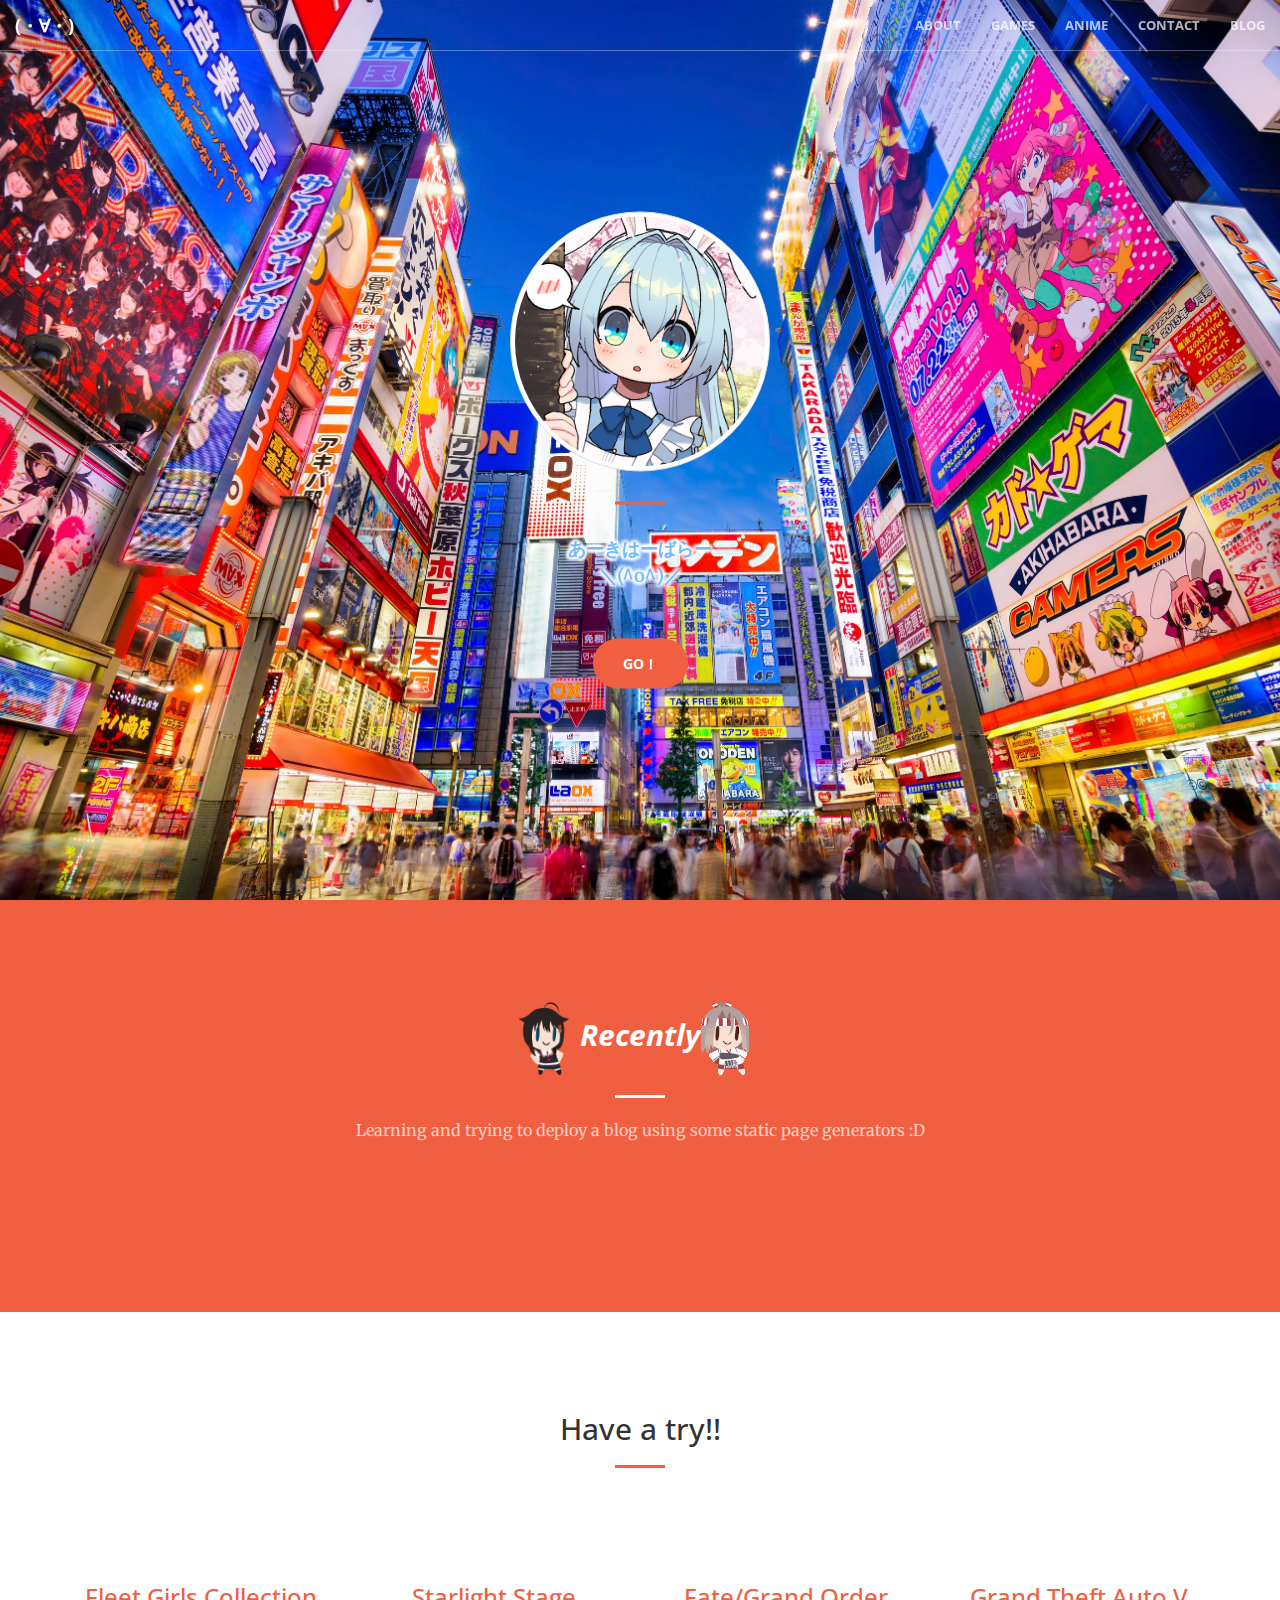
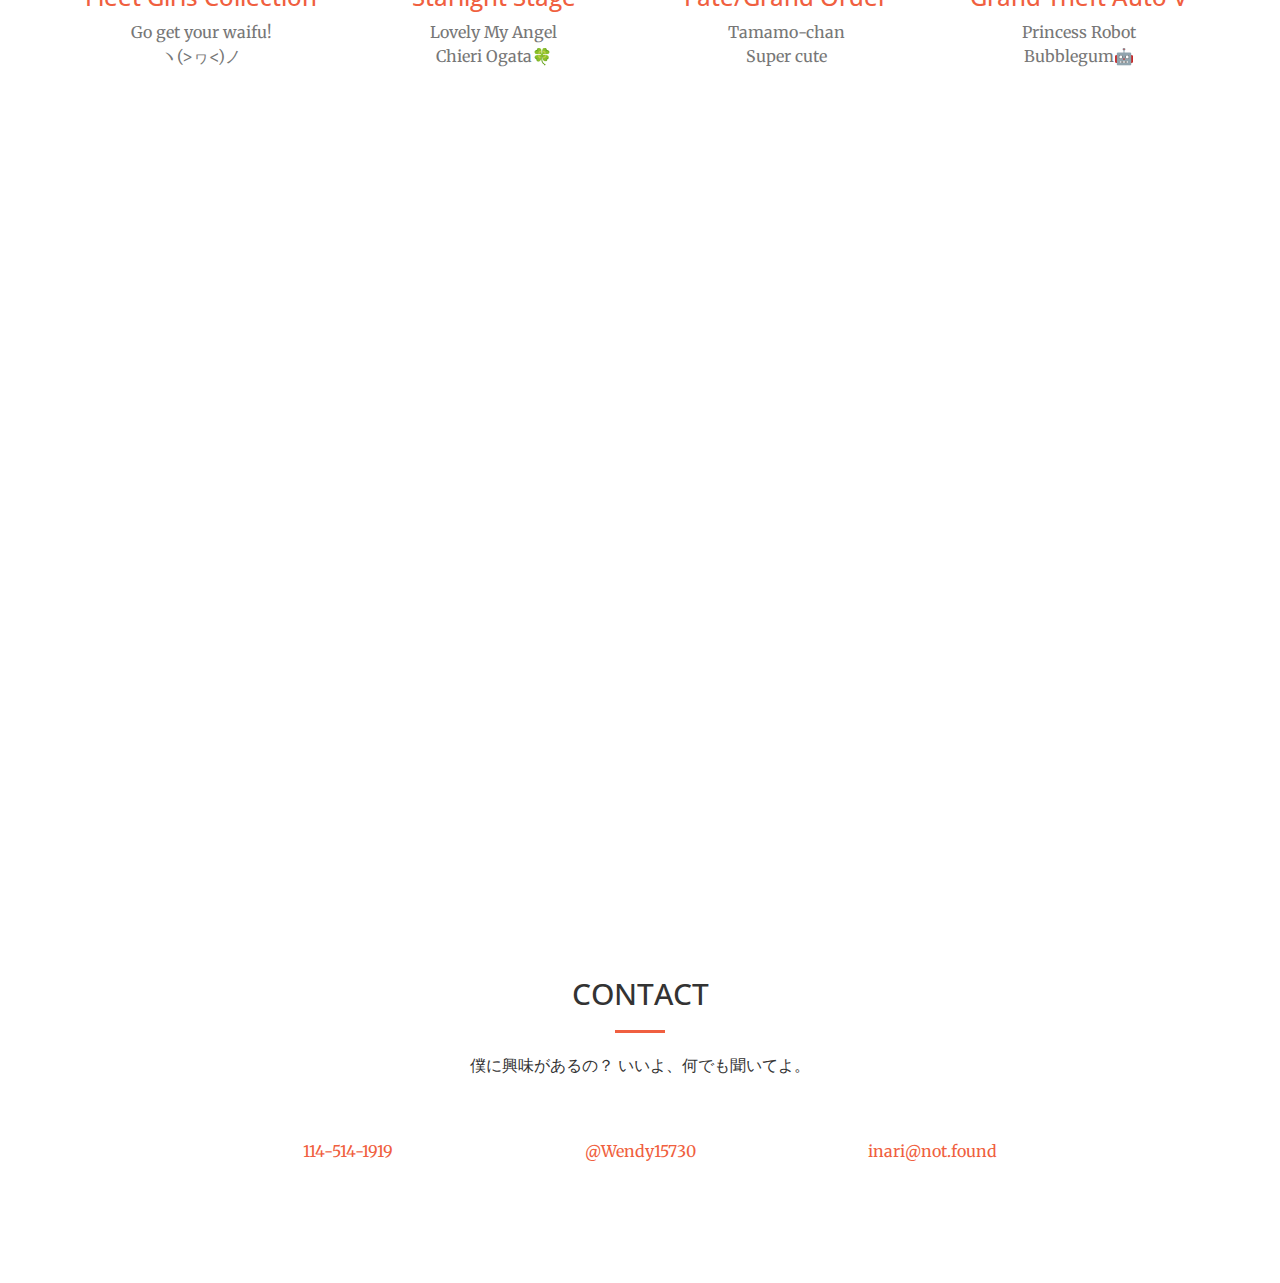
<file: index.html>
<!DOCTYPE html>
<html lang="ja">

<head>

    <meta charset="utf-8">
    <meta http-equiv="X-UA-Compatible" content="IE=edge">
    <meta name="viewport" content="width=device-width, initial-scale=1">
    <meta name="description" content="">
    <meta name="author" content="">

    <title>ハロー!!</title>

    <!-- Bootstrap Core CSS -->
    <link href="https://maxcdn.bootstrapcdn.com/bootstrap/3.3.6/css/bootstrap.min.css" rel="stylesheet" id="themesid">

    <!-- Custom Fonts -->
    <link
        href='https://fonts.googleapis.com/css?family=Open+Sans:300italic,400italic,600italic,700italic,800italic,400,300,600,700,800'
        rel='stylesheet' type='text/css'>
    <link
        href='https://fonts.googleapis.com/css?family=Merriweather:400,300,300italic,400italic,700,700italic,900,900italic'
        rel='stylesheet' type='text/css'>
    <link rel="stylesheet" href="font-awesome/css/font-awesome.min.css" type="text/css">

    <!-- Plugin CSS -->
    <link rel="stylesheet" href="css/animate.min.css" type="text/css">

    <!-- Custom CSS -->
    <link rel="stylesheet" href="css/jquery.fancybox.min.css" type="text/css">
    <link rel="stylesheet" href="css/creative.css" type="text/css">

    <link rel="shortcut icon" href="img/usa.ico">

    <!-- HTML5 Shim and Respond.js IE8 support of HTML5 elements and media queries -->
    <!-- WARNING: Respond.js doesn't work if you view the page via file:// -->
    <!--[if lt IE 9]>
    <script src="https://oss.maxcdn.com/libs/html5shiv/3.7.0/html5shiv.js"></script>
    <script src="https://oss.maxcdn.com/libs/respond.js/1.4.2/respond.min.js"></script>
    <![endif]-->

</head>

<body id="page-top">

    <nav id="mainNav" class="navbar navbar-default navbar-fixed-top">
        <div class="container-fluid">
            <!-- Brand and toggle get grouped for better mobile display -->
            <div class="navbar-header">
                <button type="button" class="navbar-toggle collapsed" data-toggle="collapse"
                    data-target="#bs-example-navbar-collapse-1">
                    <span class="sr-only">Toggle navigation</span>
                    <span class="icon-bar"></span>
                    <span class="icon-bar"></span>
                    <span class="icon-bar"></span>
                </button>
                <a class="navbar-brand page-scroll" href="#page-top">(・∀・)</a>
            </div>

            <!-- Collect the nav links, forms, and other content for toggling -->
            <div class="collapse navbar-collapse" id="bs-example-navbar-collapse-1">
                <ul class="nav navbar-nav navbar-right">
                    <li>
                        <a class="page-scroll" href="#about">About</a>
                    </li>
                    <li>
                        <a class="page-scroll" href="#services">Games</a>
                    </li>
                    <li>
                        <a class="page-scroll" href="#portfolio">Anime</a>
                    </li>
                    <li>
                        <a class="page-scroll" href="#contact">Contact</a>
                    </li>
                    <li>
                        <a class="page-scroll" href="./img/data/pre.html">Blog</a>
                    </li>
                </ul>
            </div>
            <!-- /.navbar-collapse -->
        </div>
        <!-- /.container-fluid -->
    </nav>

    <header>
        <div class="header-content">
            <div class="header-content-inner">
                <a href="https://twpf.jp/Wendy15730" id="poi2" class="animated fadeIn"><img src="img/i.png" width="260"
                        height="260" class="img-circle img-responsive img-thumbnail"></a>
                <hr id="poi2" class="animated fadeIn">
                <p class="animated zoomInUp">あーきはーばらー<br>＼(^o^)／</p>
                <a href="#about" id="poi" class="animated fadeInUp btn btn-primary btn-xl page-scroll">Go！</a>
            </div>
        </div>
    </header>

    <section class="bg-primary" id="about">
        <div class="container">
            <div class="row">
                <div class="col-lg-8 col-lg-offset-2 text-center">
                    <h2 class="section-heading"><img id="sg" src="img/shigu.gif" width="61px"
                            height="75px" /><strong><i>Recently</i></strong><img id="zui" src="img/zuihou.gif" /></h2>
                    <hr class="light">
                    <p class="text-faded">Learning and trying to deploy a blog using some static page generators <a
                            href="http://hnakai0909.github.io/works/suumo/index.html" class="text-faded">:D</a></p>
                    <a href="https://www.oreimo-anime.com/" class="btn btn-default btn-xl wow tada">Watch this!!</a>
                </div>
            </div>
        </div>
    </section>

    <section id="services">
        <div class="container">
            <div class="row">
                <div class="col-lg-12 text-center">
                    <h2 class="section-heading">Have a try!!</h2>
                    <hr class="primary">
                </div>
            </div>
        </div>
        <div class="container">
            <div class="row">
                <div class="col-lg-3 col-md-6 text-center">
                    <div class="service-box">
                        <i class="fa fa-4x fa-anchor wow bounceIn text-primary"></i>
                        <a href="http://www.dmm.com/netgame/feature/kancolle.html" data-toggle="tooltip"
                            title="<img src='./img/portfolio/7.jpg' />">
                            <h3>Fleet Girls Collection</h3>
                        </a>
                        <p class="text-muted">Go get your waifu!</p>
                        <p class="text-muted"> ヽ(>ヮ<)ノ </p>
                    </div>
                </div>
                <div class="col-lg-3 col-md-6 text-center">
                    <div class="service-box">
                        <i class="fa fa-4x fa-heart wow bounceIn text-primary" data-wow-delay=".1s"></i>
                        <a href="https://cinderella.idolmaster.jp/sl-stage/" data-toggle="tooltip"
                            title="<img src='./img/portfolio/9.jpg' />">
                            <h3>Starlight Stage</h3>
                        </a>
                        <p class="text-muted">Lovely My Angel</p>
                        <p class="text-muted">Chieri Ogata🍀</p><a href="img/data/log.html" class="text-faded">w</a>
                    </div>
                </div>
                <div class="col-lg-3 col-md-6 text-center">
                    <div class="service-box">
                        <i class="fa fa-4x fa-gears wow bounceIn text-primary" data-wow-delay=".2s"></i>
                        <a href="https://www.fate-go.jp/" data-toggle="tooltip"
                            title="<img src='./img/portfolio/8.jpg' />">
                            <h3>Fate/Grand Order</h3>
                        </a>
                        <p class="text-muted">Tamamo-chan</p>
                        <p class="text-muted">Super cute</p>
                    </div>
                </div>
                <div class="col-lg-3 col-md-6 text-center">
                    <div class="service-box">
                        <i class="fa fa-4x fa-star wow bounceIn text-primary" data-wow-delay=".3s"></i>
                        <a href="https://www.rockstargames.com/V/jp" data-toggle="tooltip"
                            title="<img src='./img/portfolio/10.jpg' />">
                            <h3>Grand Theft Auto V</h3>
                        </a>
                        <p class="text-muted">Princess Robot</p>
                        <p class="text-muted">Bubblegum🤖</p>
                    </div>
                </div>
            </div>
        </div>
    </section>

    <section class="no-padding" id="portfolio">
        <div class="container-fluid">
            <div class="row no-gutter">
                <div class="col-lg-4 col-sm-6 wow fadeInUp" data-wow-delay="0.6s">
                    <a href="https://gochiusa.com/bloom/" class="portfolio-box">
                        <img src="img/portfolio/1.jpg" class="img-responsive" alt="">
                        <div class="portfolio-box-caption">
                            <div class="portfolio-box-caption-content">
                                <div class="project-category text-faded">
                                    I
                                </div>
                                <div class="project-name">
                                    ご注文はうさぎですか？
                                </div>
                            </div>
                        </div>
                    </a>
                </div>
                <div class="col-lg-4 col-sm-6 wow fadeInUp" data-wow-delay="0.6s">
                    <a href="http://www.henneko.jp/" class="portfolio-box">
                        <img src="img/portfolio/2.jpg" class="img-responsive" alt="">
                        <div class="portfolio-box-caption">
                            <div class="portfolio-box-caption-content">
                                <div class="project-category text-faded">
                                    II
                                </div>
                                <div class="project-name">
                                    変態王子と笑わない猫。
                                </div>
                            </div>
                        </div>
                    </a>
                </div>
                <div class="col-lg-4 col-sm-6 wow fadeInUp" data-wow-delay="0.6s">
                    <a href="https://www.tbs.co.jp/clannad/clannad1/" class="portfolio-box">
                        <img src="img/portfolio/3.jpg" class="img-responsive" alt="">
                        <div class="portfolio-box-caption">
                            <div class="portfolio-box-caption-content">
                                <div class="project-category text-faded">
                                    III
                                </div>
                                <div class="project-name">
                                    CLANNAD
                                </div>
                            </div>
                        </div>
                    </a>
                </div>
                <div class="col-lg-4 col-sm-6 wow fadeInUp" data-wow-delay="0.6s">
                    <a href="http://www.anime-chu-2.com/tv/" class="portfolio-box">
                        <img src="img/portfolio/4.jpg" class="img-responsive" alt="">
                        <div class="portfolio-box-caption">
                            <div class="portfolio-box-caption-content">
                                <div class="project-category text-faded">
                                    IV
                                </div>
                                <div class="project-name">
                                    中二病でも恋がしたい！
                                </div>
                            </div>
                        </div>
                    </a>
                </div>
                <div class="col-lg-4 col-sm-6 wow fadeInUp" data-wow-delay="0.6s">
                    <a href="https://www.tbs.co.jp/anime/k-on/" class="portfolio-box">
                        <img src="img/portfolio/5.jpg" class="img-responsive" alt="">
                        <div class="portfolio-box-caption">
                            <div class="portfolio-box-caption-content">
                                <div class="project-category text-faded">
                                    V
                                </div>
                                <div class="project-name">
                                    けいおん！
                                </div>
                            </div>
                        </div>
                    </a>
                </div>
                <div class="col-lg-4 col-sm-6 wow fadeInUp" data-wow-delay="0.6s">
                    <a href="https://yuruyuri.com/10th/" class="portfolio-box">
                        <img src="img/portfolio/6.jpg" class="img-responsive" alt="">
                        <div class="portfolio-box-caption">
                            <div class="portfolio-box-caption-content">
                                <div class="project-category text-faded">
                                    VI
                                </div>
                                <div class="project-name">
                                    ゆるゆり
                                </div>
                            </div>
                        </div>
                    </a>
                </div>
            </div>
        </div>
    </section>

    <aside class="bg-dark wow fadeInUp" data-wow-delay="0.6s">
        <div class="container text-center wow pulse" data-wow-delay="1s">
            <div class="call-to-action">
                <h2>↑　Must Watch Anime　↑</h2>
                <a href="http://tamakomarket.com/" class="btn btn-default btn-xl wow tada"
                    data-wow-delay="1.6s">鋭意建造中</a>
            </div>
        </div>
    </aside>

    <section id="contact">
        <div class="container">
            <div class="row">
                <div class="col-lg-8 col-lg-offset-2 text-center">
                    <h2 class="section-heading">CONTACT</h2>
                    <hr class="primary">
                    <p>僕に興味があるの？ いいよ、何でも聞いてよ。</p>
                </div>
                <div class="col-lg-4 col-lg-offset-1 text-center">
                    <i class="fa fa-phone fa-3x wow bounceIn"></i>
                    <p><a data-fancybox data-type="iframe"
                            data-src="https://www.google.com/maps/embed?pb=!1m18!1m12!1m3!1d3241.4815157148587!2d139.6673907144865!3d35.665143930198084!2m3!1f0!2f0!3f0!3m2!1i1024!2i768!4f13.1!3m3!1m2!1s0x6018f36af4a59499%3A0xc68137d0609cafa3!2z5qCq5byP5Lya56S-44Kz44O844OI44Kz44O844Od44Os44O844K344On44Oz!5e0!3m2!1sja!2sjp!4v1595555435182!5m2!1sja!2sjp"
                            href="javascript:;">
                            114-514-1919
                        </a></p>
                </div>
                <div class="col-lg-2 text-center">
                    <i class="fa fa-twitter fa-3x wow bounceIn" data-wow-delay=".1s"></i>
                    <p><a href="https://twitter.com/Wendy15730">@Wendy15730</a></p>
                </div>
                <div class="col-lg-4 text-center">
                    <i class="fa fa-envelope fa-3x wow bounceIn" data-wow-delay=".1s"></i>
                    <p><a href="mailto:nkti@dksg.com">inari@not.found</a></p>
                </div>
            </div>
        </div>
    </section>

    <!-- jQuery -->
    <script src="js/jquery.js"></script>

    <!-- Bootstrap Core JavaScript -->
    <script src="js/bootstrap.min.js"></script>

    <!-- Plugin JavaScript -->
    <script src="js/jquery.fancybox.min.js"></script>
    <script src="js/jquery.easing.min.js"></script>
    <script src="js/jquery.fittext.js"></script>
    <script src="js/wow.min.js"></script>

    <!-- Custom Theme JavaScript -->
    <script src="js/creative.js"></script>

    <script>/** JS：Area */
    </script>
    <style>
        /** CSS：Area */
    </style>
</body>

</html>
</file>
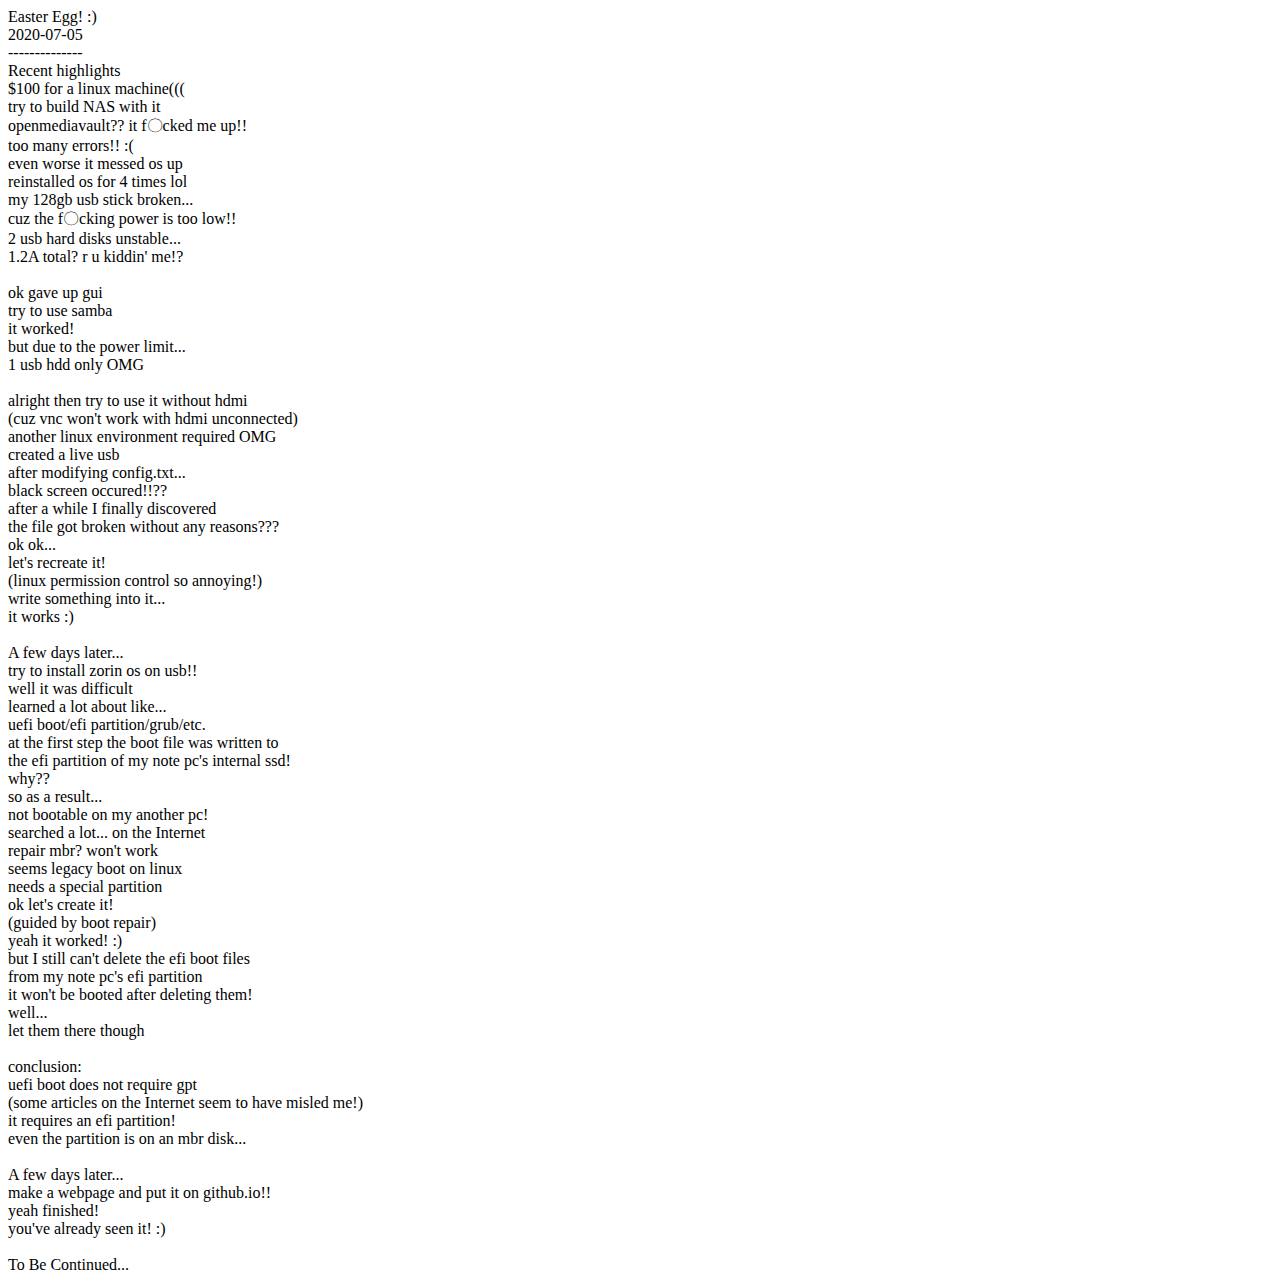
<file: img/log.html>
<!DOCTYPE html>
<html lang="ja">

<head>
  <meta charset='utf-8'>
  <title>タイトル</title>
</head>
<body>
  Easter Egg! :) <br>
  2020-07-05 <br>
  -------------- <br>
  Recent highlights <br>
  $100 for a linux machine((( <br>
  try to build NAS with it <br>
  openmediavault?? it f〇cked me up!! <br>
  too many errors!! :( <br>
  even worse it messed os up <br>
  reinstalled os for 4 times lol <br>
  my 128gb usb stick broken... <br>
  cuz the f〇cking power is too low!! <br>
  2 usb hard disks unstable... <br>
  1.2A total? r u kiddin' me!? <br>
  <br>
  ok gave up gui <br>
  try to use samba <br>
  it worked! <br>
  but due to the power limit... <br>
  1 usb hdd only OMG <br>
  <br>
  alright then try to use it without hdmi <br>
  (cuz vnc won't work with hdmi unconnected) <br>
  another linux environment required OMG <br>
  created a live usb <br>
  after modifying config.txt... <br>
  black screen occured!!?? <br>
  after a while I finally discovered <br>
  the file got broken without any reasons??? <br>
  ok ok... <br>
  let's recreate it! <br>
  (linux permission control so annoying!) <br>
  write something into it... <br>
  it works :) <br>
  <br>
  A few days later... <br>
  try to install zorin os on usb!! <br>
  well it was difficult <br>
  learned a lot about like... <br>
  uefi boot/efi partition/grub/etc. <br>
  at the first step the boot file was written to <br>
  the efi partition of my note pc's internal ssd! <br>
  why?? <br>
  so as a result... <br>
  not bootable on my another pc! <br>
  searched a lot... on the Internet <br>
  repair mbr? won't work <br>
  seems legacy boot on linux <br>
  needs a special partition <br>
  ok let's create it! <br>
  (guided by boot repair) <br>
  yeah it worked! :) <br>
  but I still can't delete the efi boot files <br>
  from my note pc's efi partition <br>
  it won't be booted after deleting them! <br>
  well... <br>
  let them there though <br>
  <br>
  conclusion: <br>
  uefi boot does not require gpt <br>
  (some articles on the Internet seem to have misled me!) <br>
  it requires an efi partition! <br>
  even the partition is on an mbr disk... <br>
  <br>
  A few days later... <br>
  make a webpage and put it on github.io!! <br>
  yeah finished! <br>
  you've already seen it! :) <br>
  <br>
  To Be Continued... <br>
</body>
</file>
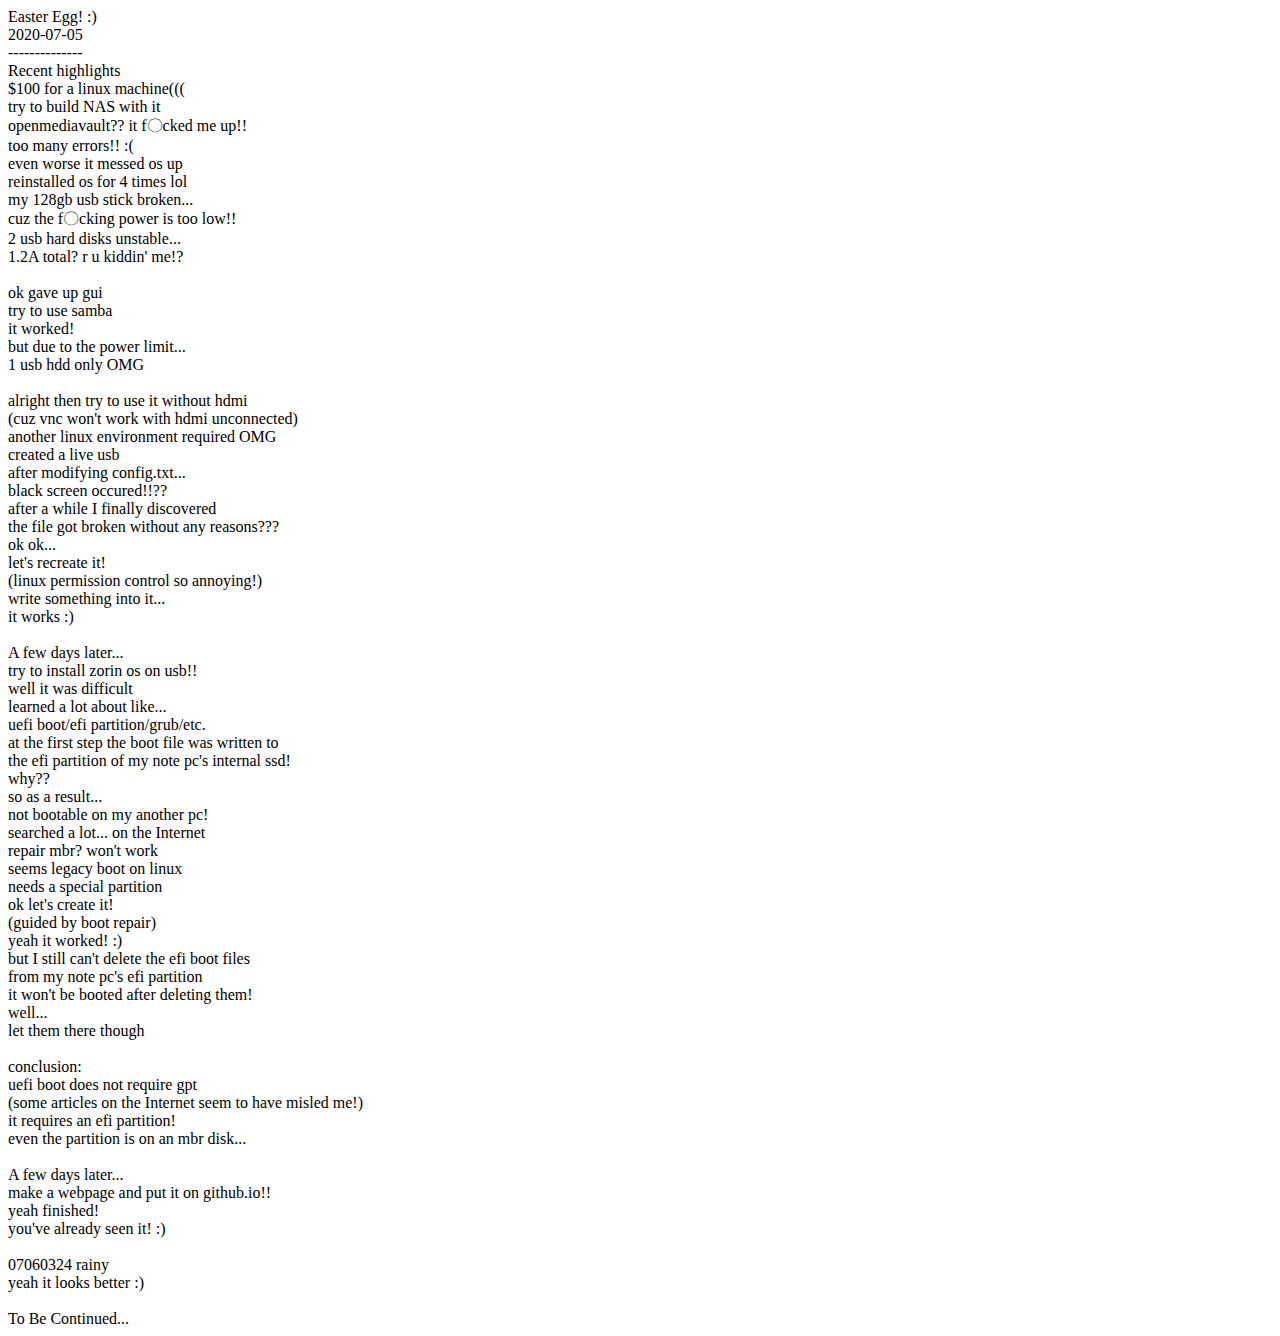
<file: img/data/log.html>
<!DOCTYPE html>
<html lang="ja">

<head>
  <meta charset='utf-8'>
  <title>タイトル</title>
</head>
<body>
  Easter Egg! :) <br>
  2020-07-05 <br>
  -------------- <br>
  Recent highlights <br>
  $100 for a linux machine((( <br>
  try to build NAS with it <br>
  openmediavault?? it f〇cked me up!! <br>
  too many errors!! :( <br>
  even worse it messed os up <br>
  reinstalled os for 4 times lol <br>
  my 128gb usb stick broken... <br>
  cuz the f〇cking power is too low!! <br>
  2 usb hard disks unstable... <br>
  1.2A total? r u kiddin' me!? <br>
  <br>
  ok gave up gui <br>
  try to use samba <br>
  it worked! <br>
  but due to the power limit... <br>
  1 usb hdd only OMG <br>
  <br>
  alright then try to use it without hdmi <br>
  (cuz vnc won't work with hdmi unconnected) <br>
  another linux environment required OMG <br>
  created a live usb <br>
  after modifying config.txt... <br>
  black screen occured!!?? <br>
  after a while I finally discovered <br>
  the file got broken without any reasons??? <br>
  ok ok... <br>
  let's recreate it! <br>
  (linux permission control so annoying!) <br>
  write something into it... <br>
  it works :) <br>
  <br>
  A few days later... <br>
  try to install zorin os on usb!! <br>
  well it was difficult <br>
  learned a lot about like... <br>
  uefi boot/efi partition/grub/etc. <br>
  at the first step the boot file was written to <br>
  the efi partition of my note pc's internal ssd! <br>
  why?? <br>
  so as a result... <br>
  not bootable on my another pc! <br>
  searched a lot... on the Internet <br>
  repair mbr? won't work <br>
  seems legacy boot on linux <br>
  needs a special partition <br>
  ok let's create it! <br>
  (guided by boot repair) <br>
  yeah it worked! :) <br>
  but I still can't delete the efi boot files <br>
  from my note pc's efi partition <br>
  it won't be booted after deleting them! <br>
  well... <br>
  let them there though <br>
  <br>
  conclusion: <br>
  uefi boot does not require gpt <br>
  (some articles on the Internet seem to have misled me!) <br>
  it requires an efi partition! <br>
  even the partition is on an mbr disk... <br>
  <br>
  A few days later... <br>
  make a webpage and put it on github.io!! <br>
  yeah finished! <br>
  you've already seen it! :) <br>
  <br>
  07060324 rainy <br>
  yeah it looks better :) <br>
  <br>
  To Be Continued... <br>
</body>
</file>
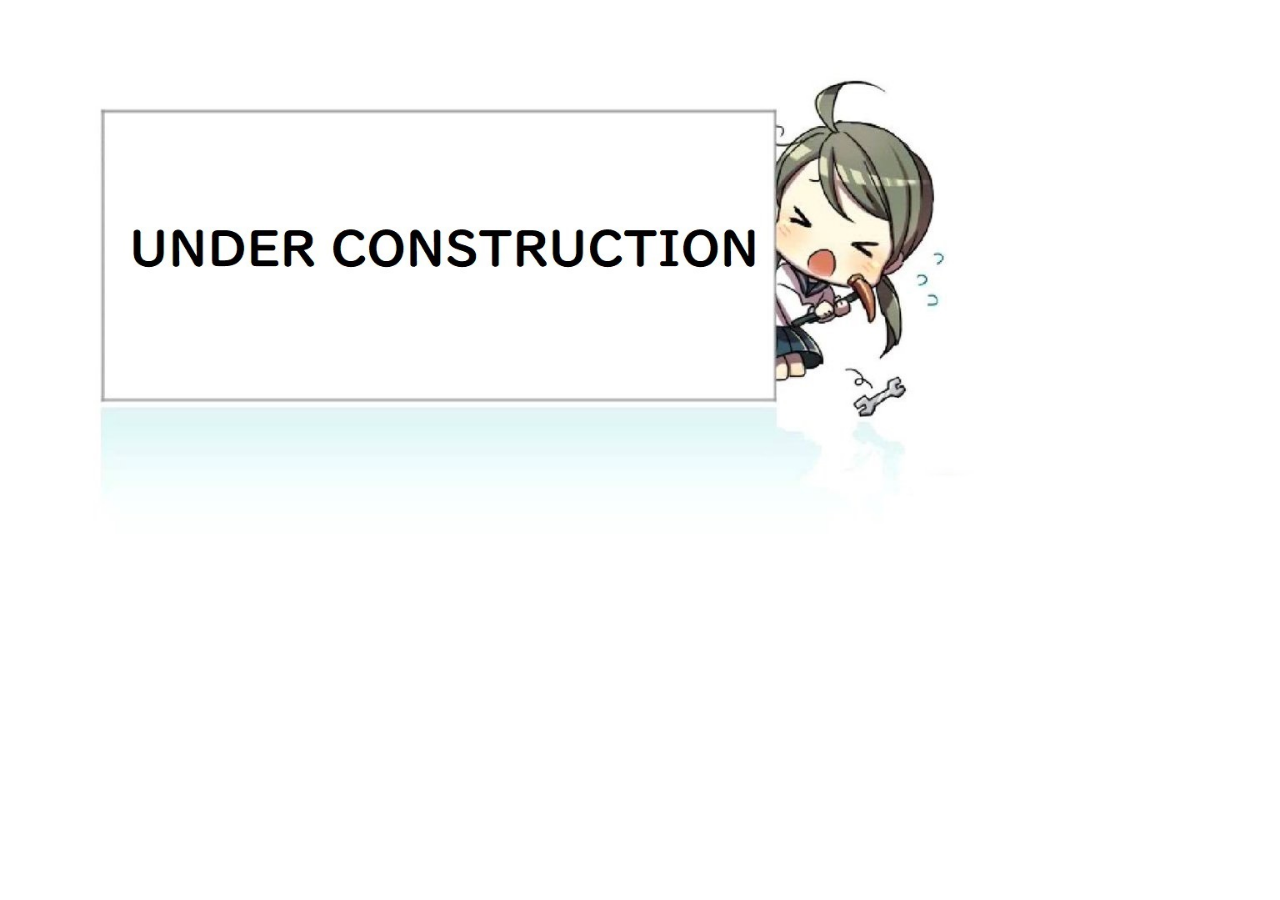
<file: img/data/pre.html>
<!DOCTYPE html>
<html lang="ja">

<head>
    <meta charset="UTF-8">
    <meta name="viewport" content="width=device-width, initial-scale=1.0">
    <title>( ^^) _旦~~</title>
    <link href="https://maxcdn.bootstrapcdn.com/bootstrap/3.3.6/css/bootstrap.min.css" rel="stylesheet" id="themesid">
</head>

<body>
    <div>
        <img src="./pre.jpg" height='700' width='1000' class="img-responsive" />
    </div>
</body>

</html>
</file>
<file: css/creative.css>
/*!
 * Start Bootstrap - Creative Bootstrap Theme (http://startbootstrap.com)
 * Code licensed under the Apache License v2.0.
 * For details, see http://www.apache.org/licenses/LICENSE-2.0.
 */

html,
body {
    width: 100%;
    height: 100%;
}

body {
    font-family: Merriweather,'Helvetica Neue',Arial,sans-serif;
}

hr {
    max-width: 50px;
    border-color: #f05f40;
    border-width: 3px;
}

hr.light {
    border-color: #fff;
}

a {
    color: #f05f40;
    -webkit-transition: all .35s;
    -moz-transition: all .35s;
    transition: all .35s;
}

a:hover,
a:focus {
    color: #eb3812;
}

h1,
h2,
h3,
h4,
h5,
h6 {
    font-family: 'Open Sans','Helvetica Neue',Arial,sans-serif;
}

p {
    margin-bottom: 20px;
    font-size: 16px;
    line-height: 1.5;
}

.bg-primary {
    background-color: #f05f40;
}

.bg-dark {
    color: #fff;
    background-color: #222;
}

.text-faded {
    color: rgba(255,255,255,.7);
}

section {
    padding: 100px 0;
}

aside {
    padding: 50px 0;
}

.no-padding {
    padding: 0;
}

.navbar-default {
    border-color: rgba(34,34,34,.05);
    font-family: 'Open Sans','Helvetica Neue',Arial,sans-serif;
    background-color: #fff;
    -webkit-transition: all .35s;
    -moz-transition: all .35s;
    transition: all .35s;
}

.navbar-default .navbar-header .navbar-brand {
    text-transform: uppercase;
    font-family: 'Open Sans','Helvetica Neue',Arial,sans-serif;
    font-weight: 700;
    color: #f05f40;
}

.navbar-default .navbar-header .navbar-brand:hover,
.navbar-default .navbar-header .navbar-brand:focus {
    color: #eb3812;
}

.navbar-default .nav > li>a,
.navbar-default .nav>li>a:focus {
    text-transform: uppercase;
    font-size: 13px;
    font-weight: 700;
    color: #222;
}

.navbar-default .nav > li>a:hover,
.navbar-default .nav>li>a:focus:hover {
    color: #f05f40;
}

.navbar-default .nav > li.active>a,
.navbar-default .nav>li.active>a:focus {
    color: #f05f40!important;
    background-color: transparent;
}

.navbar-default .nav > li.active>a:hover,
.navbar-default .nav>li.active>a:focus:hover {
    background-color: transparent;
}

@media(min-width:768px) {
    .navbar-default {
        border-color: rgba(255,255,255,.3);
        background-color: transparent;
    }

    .navbar-default .navbar-header .navbar-brand {
        color: rgba(255,255,255,.7);
    }

    .navbar-default .navbar-header .navbar-brand:hover,
    .navbar-default .navbar-header .navbar-brand:focus {
        color: #fff;
    }

    .navbar-default .nav > li>a,
    .navbar-default .nav>li>a:focus {
        color: rgba(255,255,255,.7);
    }

    .navbar-default .nav > li>a:hover,
    .navbar-default .nav>li>a:focus:hover {
        color: #fff;
    }

    .navbar-default.affix {
        border-color: rgba(34,34,34,.05);
        background-color: #fff;
    }

    .navbar-default.affix .navbar-header .navbar-brand {
        font-size: 14px;
        color: #f05f40;
    }

    .navbar-default.affix .navbar-header .navbar-brand:hover,
    .navbar-default.affix .navbar-header .navbar-brand:focus {
        color: #eb3812;
    }

    .navbar-default.affix .nav > li>a,
    .navbar-default.affix .nav>li>a:focus {
        color: #222;
    }

    .navbar-default.affix .nav > li>a:hover,
    .navbar-default.affix .nav>li>a:focus:hover {
        color: #f05f40;
    }
}

header {
    position: relative;
    width: 100%;
    min-height: auto;
    text-align: center;
    color: #fff;
    background-image: url(../img/h.jpg);
    background-position: center;
    -webkit-background-size: cover;
    -moz-background-size: cover;
    background-size: cover;
    -o-background-size: cover;
}

header .header-content {
    position: relative;
    width: 100%;
    padding: 100px 15px;
    text-align: center;
}

header .header-content .header-content-inner h1 {
    margin-top: 0;
    margin-bottom: 0;
    /*text-transform: uppercase;*/
    font-weight: 700;
}

header .header-content .header-content-inner hr {
    margin: 30px auto;
}

header .header-content .header-content-inner p {
    margin-bottom: 50px;
    font-size: 30px;
    font-weight: 600;
    color: rgba(77,166,255,.8); /*#A16EFF*/
	text-shadow: 
       2px  2px 3px #ffffff,
      -2px  2px 3px #ffffff,
       2px -2px 3px #ffffff,
      -2px -2px 3px #ffffff,
       2px  0px 3px #ffffff,
       0px  2px 3px #ffffff,
      -2px  0px 3px #ffffff,
       0px -2px 3px #ffffff;
    animation-duration: 2s;
    animation-delay: 1s;
    -webkit-animation-duration: 2s;
    -webkit-animation-delay: 1s;
}

#poi {
    animation-duration: .8s;
    animation-delay: 2.5s;
    -webkit-animation-duration: .8s;
    -webkit-animation-delay: 2.5s;
}

#poi2 {
    animation-duration: .8s;
    animation-delay: 1s;
    -webkit-animation-duration: .8s;
    -webkit-animation-delay: 1s;
}

@media(min-width:768px) {
    header {
        min-height: 100%;
    }

    header .header-content {
        position: absolute;
        top: 50%;
        padding: 0 50px;
        -webkit-transform: translateY(-50%);
        -ms-transform: translateY(-50%);
        transform: translateY(-50%);
    }

    header .header-content .header-content-inner {
        margin-right: auto;
        margin-left: auto;
        max-width: 1000px;
    }

    header .header-content .header-content-inner p {
        margin-right: auto;
        margin-left: auto;
        max-width: 80%;
        font-size: 18px;
    }
}

.section-heading {
    margin-top: 0;
}

.service-box {
    margin: 50px auto 0;
    max-width: 400px;
}

@media(min-width:992px) {
    .service-box {
        margin: 20px auto 0;
    }
}

.service-box p {
    margin-bottom: 0;
}

.portfolio-box {
    display: block;
    position: relative;
    margin: 0 auto;
    max-width: 650px;
}

.portfolio-box .portfolio-box-caption {
    display: block;
    position: absolute;
    bottom: 0;
    width: 100%;
    height: 100%;
    text-align: center;
    color: #fff;
    opacity: 0;
    background: rgba(240,95,64,.9);
    -webkit-transition: all .35s;
    -moz-transition: all .35s;
    transition: all .35s;
}

.portfolio-box .portfolio-box-caption .portfolio-box-caption-content {
    position: absolute;
    top: 50%;
    width: 100%;
    text-align: center;
    transform: translateY(-50%);
}

.portfolio-box .portfolio-box-caption .portfolio-box-caption-content .project-category,
.portfolio-box .portfolio-box-caption .portfolio-box-caption-content .project-name {
    padding: 0 15px;
    font-family: 'Open Sans','Helvetica Neue',Arial,sans-serif;
}

.portfolio-box .portfolio-box-caption .portfolio-box-caption-content .project-category {
    text-transform: uppercase;
    font-size: 14px;
    font-weight: 600;
}

.portfolio-box .portfolio-box-caption .portfolio-box-caption-content .project-name {
    font-size: 18px;
}

.portfolio-box:hover .portfolio-box-caption {
    opacity: 1;
}

@media(min-width:768px) {
    .portfolio-box .portfolio-box-caption .portfolio-box-caption-content .project-category {
        font-size: 16px;
    }

    .portfolio-box .portfolio-box-caption .portfolio-box-caption-content .project-name {
        font-size: 22px;
    }
}

.call-to-action h2 {
    margin: 0 auto 20px;
	font-size: 6vmin;
}

.text-primary {
    color: #f05f40;
}

.no-gutter > [class*=col-] {
    padding-right: 0;
    padding-left: 0;
}

.btn-default {
    border-color: #fff;
    color: #222;
    background-color: #fff;
    -webkit-transition: all .35s;
    -moz-transition: all .35s;
    transition: all .35s;
}

.btn-default:hover,
.btn-default:focus,
.btn-default.focus,
.btn-default:active,
.btn-default.active,
.open > .dropdown-toggle.btn-default {
    border-color: #ededed;
    color: #222;
    background-color: #f2f2f2;
}

.btn-default:active,
.btn-default.active,
.open > .dropdown-toggle.btn-default {
    background-image: none;
}

.btn-default.disabled,
.btn-default[disabled],
fieldset[disabled] .btn-default,
.btn-default.disabled:hover,
.btn-default[disabled]:hover,
fieldset[disabled] .btn-default:hover,
.btn-default.disabled:focus,
.btn-default[disabled]:focus,
fieldset[disabled] .btn-default:focus,
.btn-default.disabled.focus,
.btn-default[disabled].focus,
fieldset[disabled] .btn-default.focus,
.btn-default.disabled:active,
.btn-default[disabled]:active,
fieldset[disabled] .btn-default:active,
.btn-default.disabled.active,
.btn-default[disabled].active,
fieldset[disabled] .btn-default.active {
    border-color: #fff;
    background-color: #fff;
}

.btn-default .badge {
    color: #fff;
    background-color: #222;
}

.btn-primary {
    border-color: #f05f40;
    color: #fff;
    background-color: #f05f40;
    -webkit-transition: all .35s;
    -moz-transition: all .35s;
    transition: all .35s;
}

.btn-primary:hover,
.btn-primary:focus,
.btn-primary.focus,
.btn-primary:active,
.btn-primary.active,
.open > .dropdown-toggle.btn-primary {
    border-color: #ed431f;
    color: #fff;
    background-color: #ee4b28;
}

.btn-primary:active,
.btn-primary.active,
.open > .dropdown-toggle.btn-primary {
    background-image: none;
}

.btn-primary.disabled,
.btn-primary[disabled],
fieldset[disabled] .btn-primary,
.btn-primary.disabled:hover,
.btn-primary[disabled]:hover,
fieldset[disabled] .btn-primary:hover,
.btn-primary.disabled:focus,
.btn-primary[disabled]:focus,
fieldset[disabled] .btn-primary:focus,
.btn-primary.disabled.focus,
.btn-primary[disabled].focus,
fieldset[disabled] .btn-primary.focus,
.btn-primary.disabled:active,
.btn-primary[disabled]:active,
fieldset[disabled] .btn-primary:active,
.btn-primary.disabled.active,
.btn-primary[disabled].active,
fieldset[disabled] .btn-primary.active {
    border-color: #f05f40;
    background-color: #f05f40;
}

.btn-primary .badge {
    color: #f05f40;
    background-color: #fff;
}

.btn {
    border: 0;
    border-radius: 300px;
    text-transform: uppercase;
    font-family: 'Open Sans','Helvetica Neue',Arial,sans-serif;
    font-weight: 700;
}

.btn-xl {
    padding: 15px 30px;
}

::-moz-selection {
    text-shadow: none;
    color: #fff;
    background: #222;
}

::selection {
    text-shadow: none;
    color: #fff;
    background: #222;
}

img::selection {
    color: #fff;
    background: 0 0;
}

img::-moz-selection {
    color: #fff;
    background: 0 0;
}

.tooltip > .tooltip-inner {
    background-color: #f17256; 
    color: #FFFFFF; 
    /* border: 1px solid green;  */
    border-right: solid 520px transparent;
    padding: 15px;
  }

.tooltip.bottom .tooltip-arrow{
    border-bottom: 5px solid #f17256
}

body {
    webkit-tap-highlight-color: #222;
}
</file>
